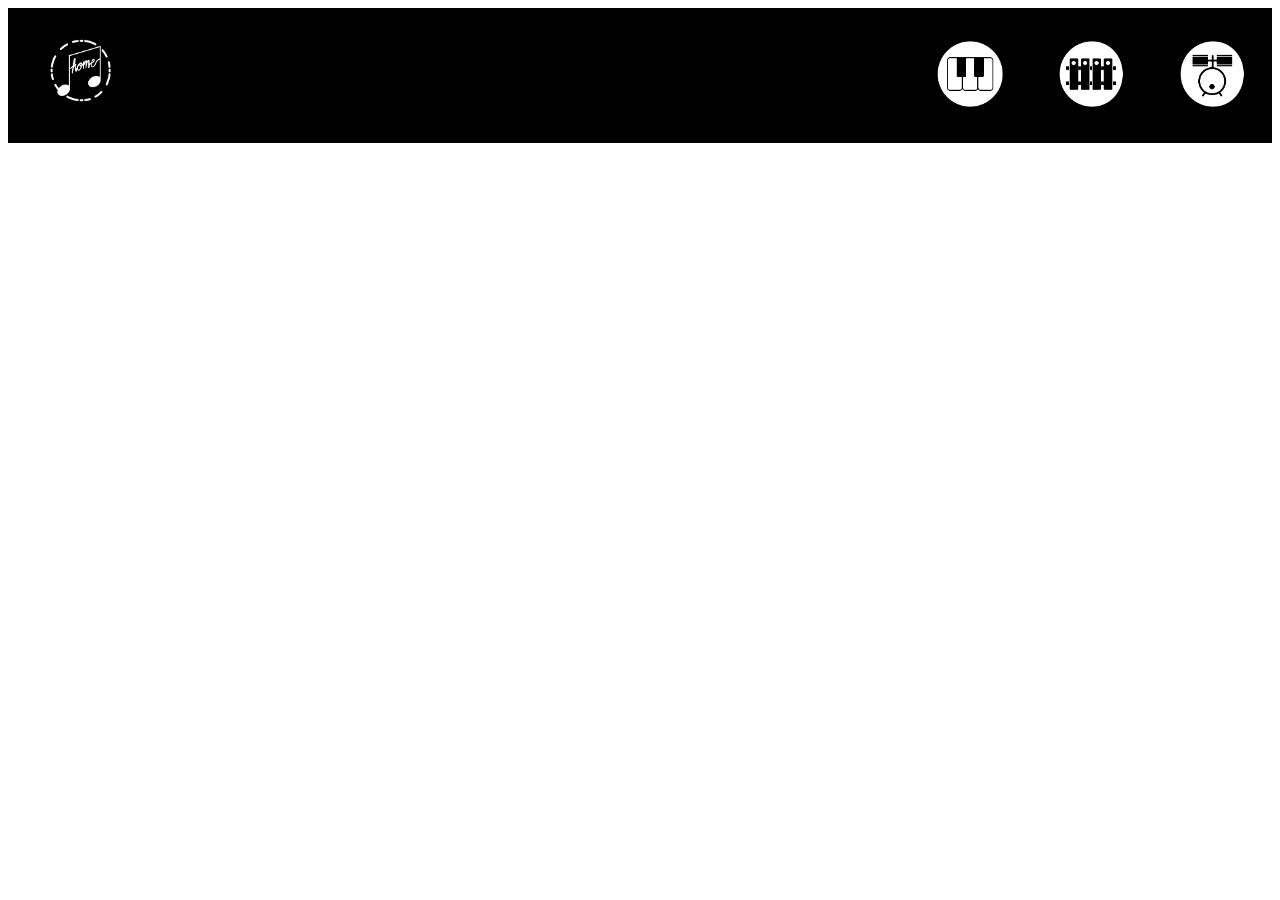
<file: bateria.html>
<!DOCTYPE html>
<html lang="en">
<head>
    <meta charset="UTF-8">
    <meta http-equiv="X-UA-Compatible" content="IE=edge">
    <meta name="viewport" content="width=device-width, initial-scale=1.0">
    <title>Bateria</title>
    <link rel="stylesheet" href="bateria.css">
</head>
<body>
    <header class="navbar">
        <div class="icono-inicio">
            <button class="boton-inicio">
                <img class="img-inicio" src="/Imagenes/logo-Home.png" alt="">
            </button>
        </div>

        <div class="iconos-derecha">
            <button class="boton-piano">
                <img src="/Imagenes/logo-Piano.png" alt="">
            </button>
            <button class="boton-marimba">
                <img src="/Imagenes/logo-Marimba.png" alt="">
            </button>
            <button class="boton-bateria">
                <img src="/Imagenes/logo-Bateria.png" alt="">
            </button>
        </div>
    </header>
</body>
</html>
</file>
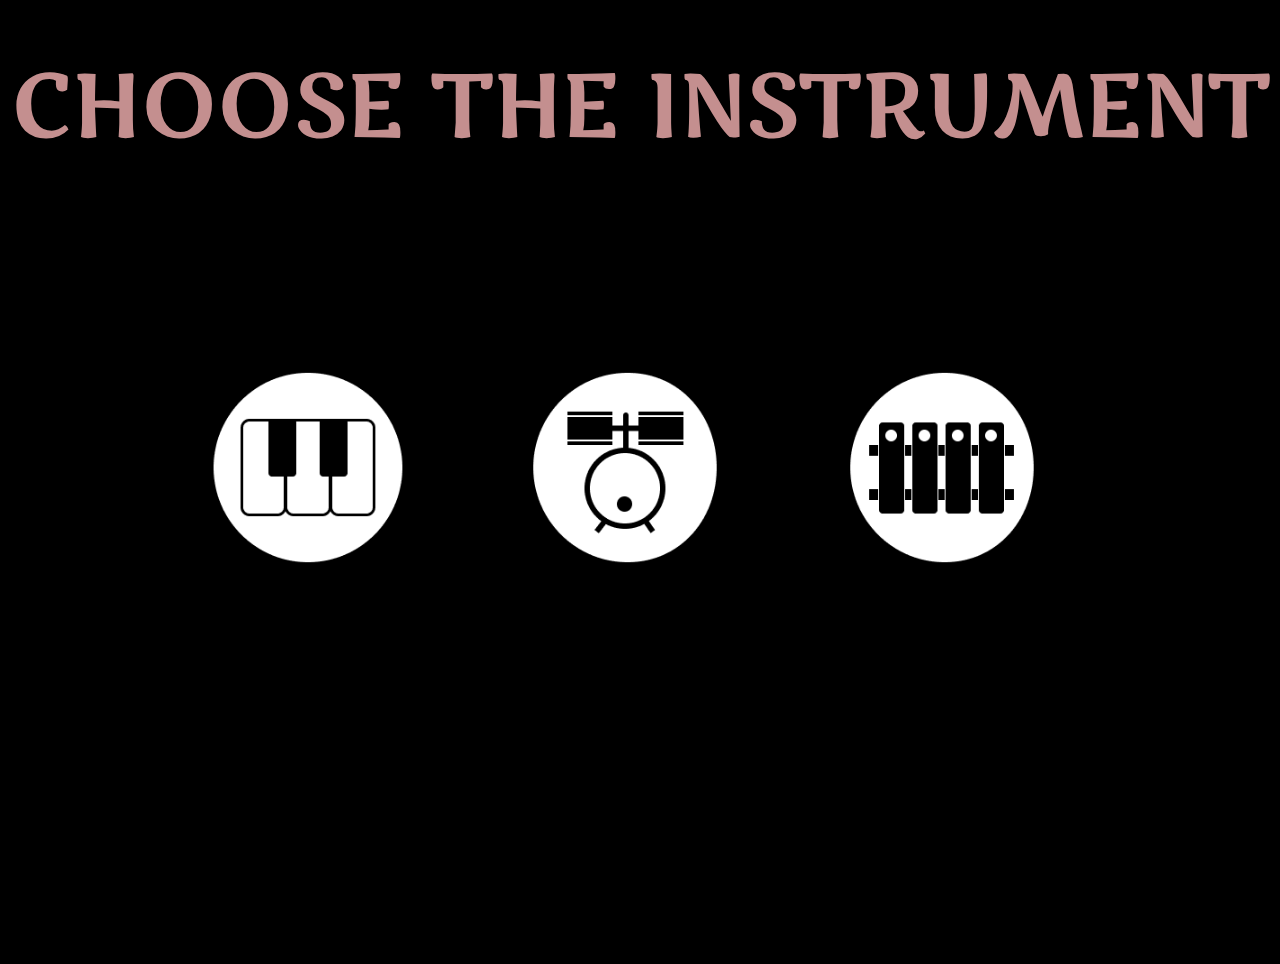
<file: inicio.html>
<!DOCTYPE html>
<html lang="en">

<head>
    <meta charset="UTF-8">
    <meta http-equiv="X-UA-Compatible" content="IE=edge">
    <meta name="viewport" content="width=device-width, initial-scale=1.0">
    <title>Toquen El DOM</title>
    <link rel="stylesheet" href="/inicio.css">
    <link rel="stylesheet" href="/resetcss.css">

</head>

<body>
    <main>
        <div class="div-titulo">
            <h1 class="titulo">
                CHOOSE THE INSTRUMENT
            </h1>
        </div>

        <section class="iconos-instrumentos">
            <div class="iconos-pag-inicio">
                <a href="/n-piano/piano.html">
                    <div class="piano">
                        <img src="/Imagenes/logo-Piano.png" alt="">
                    </div>
                </a>
                <a href="n-bateria/bateria.html">
                    <div class="bateria">
                        <img src="/Imagenes/logo-Bateria.png" alt="">
                    </div>
                </a>

                <a href="marimba/marimba.html">
                    <div class="bateria">
                        <img src="/Imagenes/logo-Marimba.png" alt="">
                    </div>
                </a>
            </div>
        </section>
    </main>
</body>

</html>
</file>
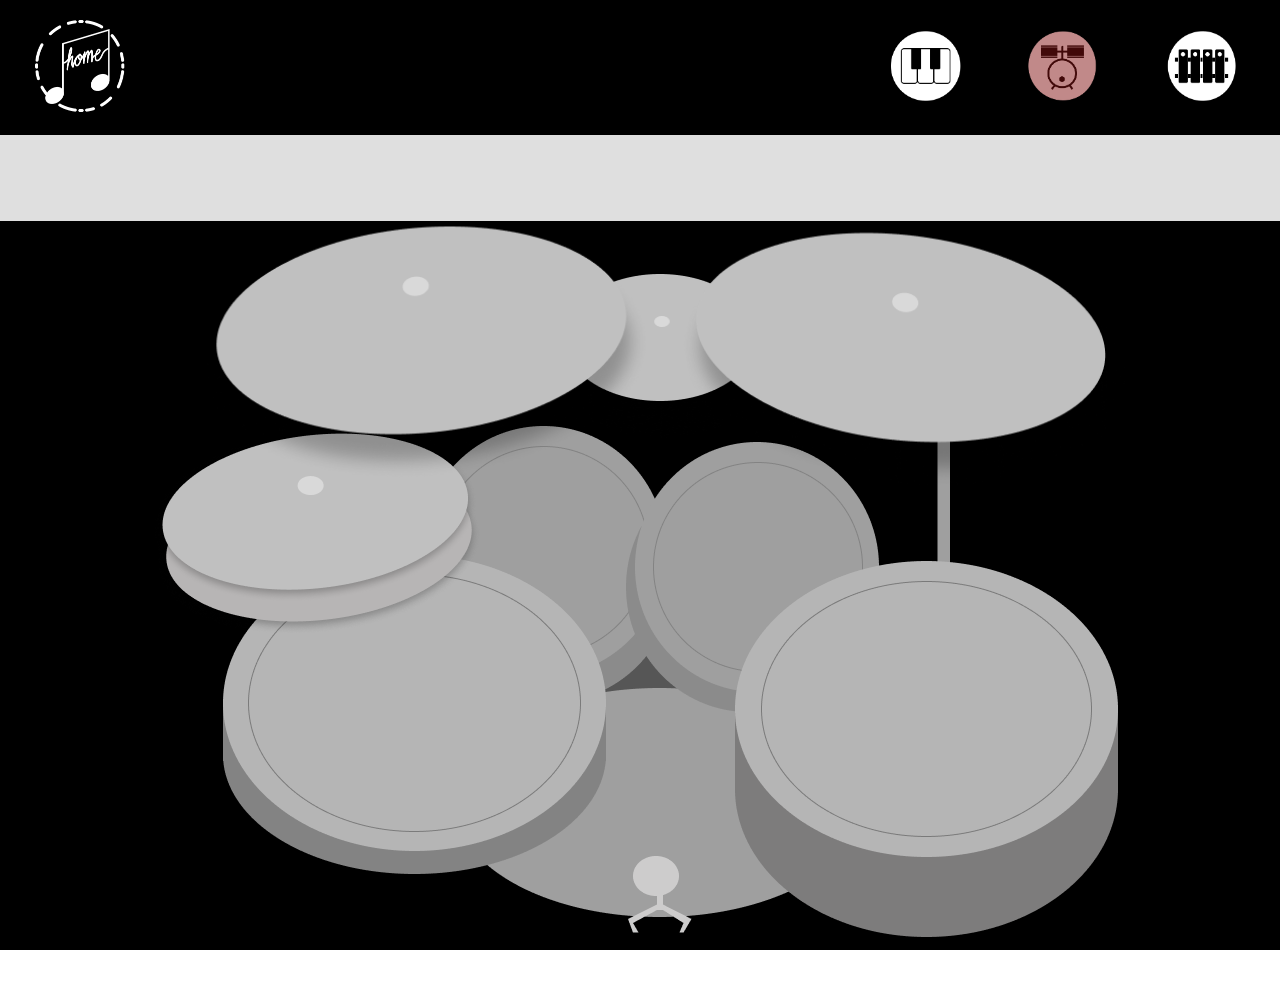
<file: n-bateria/bateria.html>
<!DOCTYPE html>
<html lang="en">

<head>
    <meta charset="UTF-8">
    <meta http-equiv="X-UA-Compatible" content="IE=edge">
    <meta name="viewport" content="width=device-width, initial-scale=1.0">
    <title>Bateria</title>
    <link rel="stylesheet" href="/n-bateria/bateria.css">
    <link rel="stylesheet" href="/resetcss.css">
</head>

<body>
    <header class="navbar">
        <nav class="icono-inicio">
            <a href="/inicio.html"><img class="img-inicio" src="/Imagenes/logo-Home.png" alt=""></a>
        </nav>
        <nav class="iconos-derecha">
            <ul class="listaiconosderecha">
                <li><a href="/n-piano/piano.html"><img src="/Imagenes/logo-Piano.png" alt=""></a>
                </li>
                <li><a href="/n-bateria/bateria.html"><img src="/Imagenes/logo-bateria-PruebaColor-hacerEnCSS.png"
                            alt=""></a></li>
                <li><a href="/marimba/marimba.html"><img src="/Imagenes/logo-Marimba.png" alt=""></a></li>
            </ul>
        </nav>
    </header>

    <main class="cuerpo-pag-bateria">
        <section class="fondo-bateria">
            <div class="bateria">
                <div class="parte1">
                    <button id="crash1" class="botoncrash1">
                        <img id="crash1img" class="imagencrash1" src="bateria-imagenes/CRASH1-BN.png" alt="">
                    </button>
                    <button id="splash" class="botonsplash">
                        <img id="splashimg" class="imagensplash" src="bateria-imagenes/SPLASH-BN.png" alt="">
                    </button>
                    <button id="crash2" class="botoncrash2">
                        <img id="crash2img" class="imagencrash2" src="bateria-imagenes/CRASH2-BN.png" alt="">
                    </button>
                </div>

                <div class="palos">
                    <img class="imagenpalocrash1" src="bateria-imagenes/PALO-CRASH1.png" alt="">
                    <img class="imagenpalosplash" src="bateria-imagenes/PALO-SPLASH.png" alt="">
                    <img class="imagenpalocrash2" src="bateria-imagenes/PALO-CRASH2.png" alt="">
                </div>

                <div class="parte2">
                    <button id="hi-hat" class="botonhihat">
                        <img id="hi-hatimg" class="imagenhihat" src="bateria-imagenes/HI-HAT-BN.png" alt="">
                    </button>
                    <button id="tom1" class="botontom1">
                        <img id="tom1img" class="imagentom1" src="bateria-imagenes/TOM1-BN.png" alt="">
                    </button>
                    <button id="tom2" class="botontom2">
                        <img id="tom2img" class="imagentom2" src="bateria-imagenes/TOM2-BN.png" alt="">
                    </button>
                </div>

                <div class="parte3">
                    <button id="snare" class="botonsnare">
                        <img id="snareimg" class="imagensnare" src="bateria-imagenes/SNARE-BN.png" alt="">
                    </button>
                    <button id="bass" class="botonbass">
                        <img id="bassimg" class="imagenbass" src="bateria-imagenes/BASS-DRUM-BN.png" alt="">
                    </button>
                    <button id="kick" class="botonkick">
                        <img id="kickimg" class="imagenkick" src="bateria-imagenes/KICK-BN.png" alt="">
                    </button>
                </div>

            </div>
        </section>
    </main>













    <script src="/n-bateria/bateria.js"></script>
</body>

</html>

<div class="imagenTAP">
    <img id="crash1-tap" src="bateria-imagenes/CRASH1-TAP.png" alt="">
    <img id="splash-tap" src="bateria-imagenes/SPLASH-TAP.png" alt="">
    <img id="crash2-tap" src="bateria-imagenes/CRASH2-TAP.png" alt="">
    <img id="hi-hat-tap" src="bateria-imagenes/HI-HAT-TAP.png" alt="">
    <img id="tom1-tap" src="bateria-imagenes/TOM1-TAP.png" alt="">
    <img id="tom2-tap" src="bateria-imagenes/TOM2-TAP.png" alt="">
    <img id="snare-tap" src="bateria-imagenes/SNARE-TAP.png" alt="">
    <img id="bass-tap" src="bateria-imagenes/BASS-DRUM-TAP.png" alt="">
    <img id="kick-tap" src="bateria-imagenes/KICK-TAP.png" alt="">
</div>
</file>
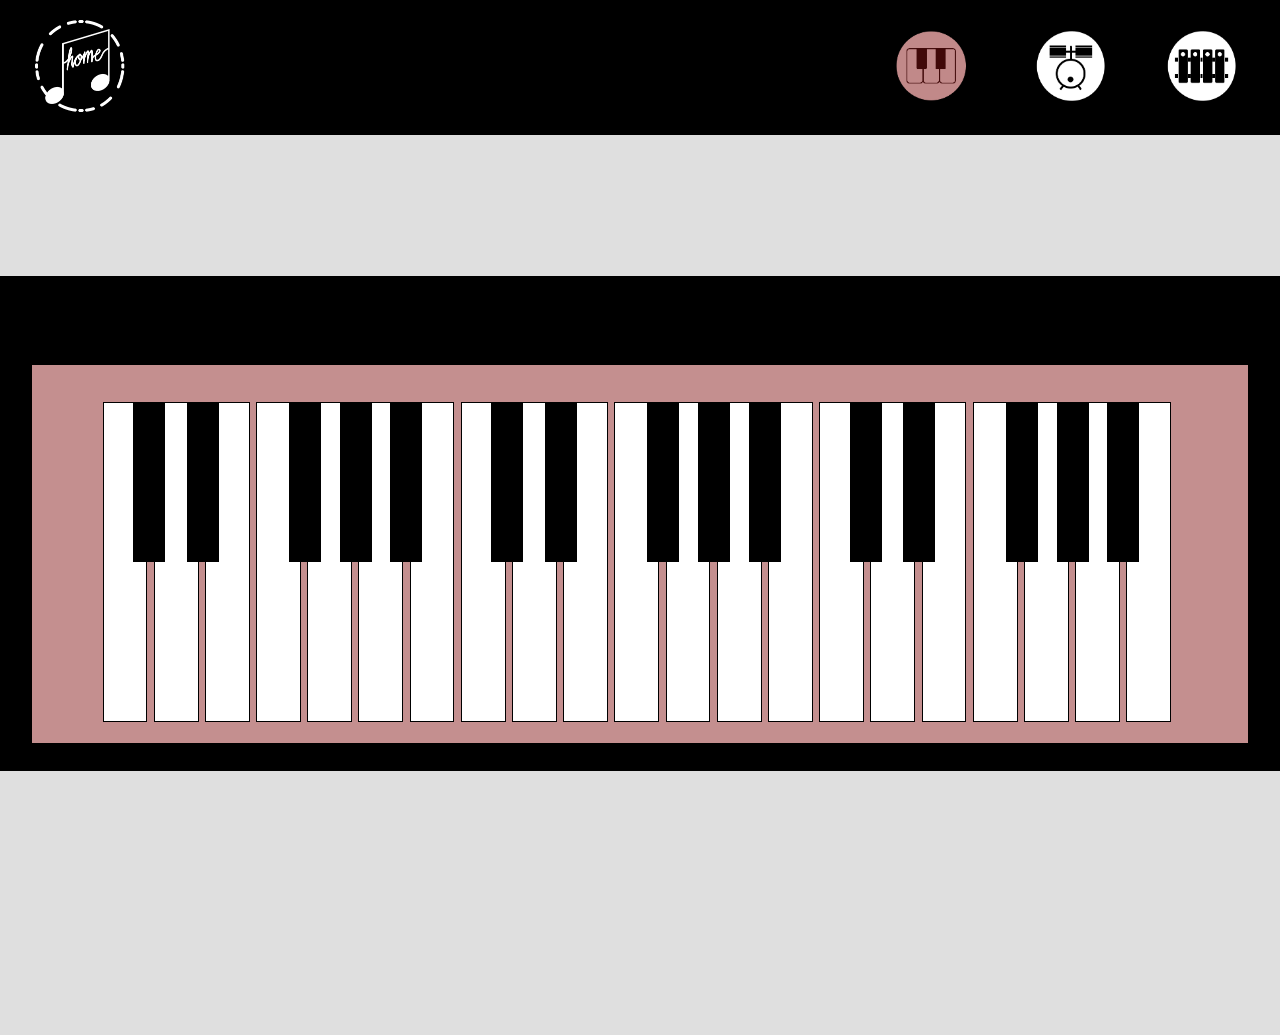
<file: n-piano/piano.html>
<!DOCTYPE html>
<html lang="en">

<head>
    <meta charset="UTF-8">
    <meta http-equiv="X-UA-Compatible" content="IE=edge">
    <meta name="viewport" content="width=device-width, initial-scale=1.0">
    <title>Piano</title>
    <link rel="stylesheet" href="/n-piano/stylepiano.css">
    <link rel="stylesheet" href="/resetcss.css">
</head>

<body>
    <header class="navbar">
        <nav class="icono-inicio">
            <a href="/inicio.html"><img class="img-inicio" src="/Imagenes/logo-Home.png" alt=""></a>
        </nav>
        <nav class="iconos-derecha">
            <ul class="listaiconosderecha">
                <li><a href="/n-piano/piano.html"><img src="/Imagenes/logo-piano-PruebaColor-hacerEnCSS.png" alt=""></a>
                </li>
                <li><a href="/n-bateria/bateria.html"><img src="/Imagenes/logo-Bateria.png" alt=""></a></li>
                <li><a href="/marimba/marimba.html"><img src="/Imagenes/logo-Marimba.png" alt=""></a></li>
            </ul>
        </nav>
    </header>
    <main class="contenedorpadre">
        <section class="contenedorhijomain">
            <div class="contenedorpiano">
                <div class="piano">
                    <div class="modulo">
                        <button id="teclado1" class="tecla-b"></button>
                        <button id="teclado#1" class="tecla-n1 tecla-n"></button>
                        <button id="teclare1" class="tecla-b"></button>
                        <button id="teclare#1" class="tecla-n2 tecla-n"></button>
                        <button id="teclami1" class="tecla-b"></button>
                    </div>
                    <div class="modulo">
                        <button id="teclafa1" class="tecla-b"></button>
                        <button id="teclafa#1" class="tecla-n3 tecla-n"></button>
                        <button id="teclasol1" class="tecla-b"></button>
                        <button id="teclasol#1" class="tecla-n4 tecla-n"></button>
                        <button id="teclala1" class="tecla-b"></button>
                        <button id="teclala#1" class="tecla-n5 tecla-n"></button>
                        <button id="teclasi1" class="tecla-b"></button>
                    </div>
                    <div class="modulo">
                        <button id="teclado2" class="tecla-b"></button>
                        <button id="teclado#2" class="tecla-n1 tecla-n"></button>
                        <button id="teclare2" class="tecla-b"></button>
                        <button id="teclare#2" class="tecla-n2 tecla-n"></button>
                        <button id="teclami2" class="tecla-b"></button>
                    </div>
                    <div class="modulo">
                        <button id="teclafa2" class="tecla-b"></button>
                        <button id="teclafa#2" class="tecla-n3 tecla-n"></button>
                        <button id="teclasol2" class="tecla-b"></button>
                        <button id="teclasol#2" class="tecla-n4 tecla-n"></button>
                        <button id="teclala2" class="tecla-b"></button>
                        <button id="teclala#2" class="tecla-n5 tecla-n"></button>
                        <button id="teclasi2" class="tecla-b"></button>
                    </div>
                    <div class="modulo">
                        <button id="teclado3" class="tecla-b"></button>
                        <button id="teclado#3" class="tecla-n1 tecla-n"></button>
                        <button id="teclare3" class="tecla-b"></button>
                        <button id="teclare#3" class="tecla-n2 tecla-n"></button>
                        <button id="teclami3" class="tecla-b"></button>
                    </div>
                    <div class="modulo">
                        <button id="teclafa3" class="tecla-b"></button>
                        <button id="teclafa#3" class="tecla-n3 tecla-n"></button>
                        <button id="teclasol3" class="tecla-b"></button>
                        <button id="teclasol#3" class="tecla-n4 tecla-n"></button>
                        <button id="teclala3" class="tecla-b"></button>
                        <button id="teclala#3" class="tecla-n5 tecla-n"></button>
                        <button id="teclasi3" class="tecla-b"></button>
                    </div>
                    <!-- <div class="teclasnegras">
                        <button id="teclado#1" class="tecla-negra"></button>
                        <button id="teclare#1" class="tecla-negra2"></button>
                        <button id="teclafa#1" class="tecla-negra3"></button>
                        <button id="teclasol#1" class="tecla-negra4"></button>
                        <button id="teclala#1" class="tecla-negra5"></button>
                        <button id="teclado#2" class="tecla-negra6"></button>
                        <button id="teclare#2" class="tecla-negra7"></button>
                        <button id="teclafa#2" class="tecla-negra8"></button>
                        <button id="teclasol#2" class="tecla-negra9"></button>
                        <button id="teclala#2" class="tecla-negra10"></button>
                        <button id="teclado#3" class="tecla-negra11"></button>
                        <button id="teclare#3" class="tecla-negra12"></button>
                        <button id="teclafa#3" class="tecla-negra13"></button>
                        <button id="teclasol#3" class="tecla-negra14"></button>
                        <button id="teclala#3" class="tecla-negra15"></button>
                    </div>
                    <div class="teclasblancas">
                        <button id="teclado1" class="tecla-blanca"></button>
                        <button id="teclare1" class="tecla-blanca"></button>
                        <button id="teclami1" class="tecla-blanca"></button>
                        <button id="teclafa1" class="tecla-blanca"></button>
                        <button id="teclasol1" class="tecla-blanca"></button>
                        <button id="teclala1" class="tecla-blanca"></button>
                        <button id="teclasi1" class="tecla-blanca"></button>
                        <button id="teclado2" class="tecla-blanca">
                            <img class="img-circulo" src="/Imagenes/Circulo-C48F8F.png" alt="">
                        </button>
                        <button id="teclare2" class="tecla-blanca"></button>
                        <button id="teclami2" class="tecla-blanca"></button>
                        <button id="teclafa2" class="tecla-blanca"></button>
                        <button id="teclasol2" class="tecla-blanca"></button>
                        <button id="teclala2" class="tecla-blanca"></button>
                        <button id="teclasi2" class="tecla-blanca"></button>
                        <button id="teclado3" class="tecla-blanca"></button>
                        <button id="teclare3" class="tecla-blanca"></button>
                        <button id="teclami3" class="tecla-blanca"></button>
                        <button id="teclafa3" class="tecla-blanca"></button>
                        <button id="teclasol3" class="tecla-blanca"></button>
                        <button id="teclala3" class="tecla-blanca"></button>
                        <button id="teclasi3" class="tecla-blanca"></button>
                    </div> -->
                </div>
            </div>
        </section>
    </main>
    <script src="/n-piano/piano.js"></script>
</body>

</html>
</file>
<file: bateria.css>
.navbar {
    background-color: black;
    width: 100%;
    height: 15vh;
    display: flex;
}


.icono-inicio {
    background-color: rgb(0, 0, 0);
    width: 60%;
    height: 100%;
    display: flex;
    
}


.iconos-derecha {
    background-color: rgb(0, 0, 0);
    width: 50%;
    height: 100%;
    display: flex;
    justify-content: end;
    margin-left: 30%;
}

img {
    width: 90%;
}


.img-inicio {
    width: 80%;
    margin-top: -5%;
}

button {
    width: 30%;
    background-color: black;
    border: none;
}


button:active {
    background-color: #C48F8F;
}
</file>
<file: inicio.css>
@import url('https://fonts.googleapis.com/css2?family=Delicious+Handrawn&family=Marko+One&display=swap');


body {
    background-color: black;
    
}


.navbar {
    background-color: black;
    width: 100%;
    height: 15vh;
    display: flex;
    box-shadow: 0px 7px 30px 5px #C48F8F;
}


.icono-inicio {
    background-color: rgb(0, 0, 0);
    width: 60%;
    height: 100%;
    display: flex;
    
}


.iconos-derecha {
    background-color: rgb(0, 0, 0);
    width: 50%;
    height: 100%;
    display: flex;
    justify-content: end;
    margin-left: 30%;
}

img {
    width: 90%;
}


.img-inicio {
    width: 80%;
    margin-top: -5%;
}

button {
    width: 30%;
    background-color: black;
    border: none;
    border-radius: 100%;
}


button:active {
    background-color: #C48F8F;
}


main {
    background-color: black;
    width: 100%;
    height: 100vh;
}


.div-titulo {
    background-color: rgb(0, 0, 0);
    width: 100%;
    height: 20%;
}

.titulo {
    font-size: 10vh;
    text-align: center;
    margin-top: 5%;
    color: #C48F8F;
    font-family: 'Marko One', serif;
}


.iconos-instrumentos {
    background-color: rgb(0, 0, 0);
    width: 100%;
    height: 50%;
    display: flex;
    justify-content: center;
    align-items: center;
}


.iconos-pag-inicio {
    width: 100%;
    display: flex;
    justify-content: center;
    align-items: center;
}
</file>
<file: n-bateria/bateria.css>
.navbar {
    background-color: black;
    width: 100%;
    height: 15vh;
    display: flex;
}


.icono-inicio {
    background-color: rgb(0, 0, 0);
    width: 60%;
    height: 100%;
    display: flex;
    align-items: center;
}


.iconos-derecha {
    background-color: rgb(0, 0, 0);
    width: 50%;
    height: 100%;
    display: flex;
    justify-content: end;
    margin-left: 30%;
}

.listaiconosderecha {
    display: flex;
    align-items: center;
}

img {
    width: 80%;
}


.img-inicio {
    width: 50%;
}

/* //----------------------------------------------------- */

.cuerpo-pag-bateria {
    background-color: #DFDFDF;
    width: 100%;
    height: 90vh;
    display: flex;
    justify-content: center;
    align-items: center;
}

.fondo-bateria {
    background-color: rgb(0, 0, 0);
    width: 100%;
    height: 90%;
    margin-top: 90px;

}

.bateria {
    width: 80%;
    height: 90%;
    margin: auto;
}

.parte1 {
    display: flex;
    height: 20%;
}

.botoncrash1 {
    background-color: transparent;
    background-size: cover;
    border: none;
    border-radius: 50%;
    display: flex;
    align-items: center;
    justify-content: center;
    cursor: pointer;
    width: 20%;
    height: 14%;
    margin-top: 4%;
    margin-left: 12%;
    position: absolute;
    z-index: 5;
}

.imagencrash1 {
    margin-top: -4%;
    margin-left: -18%;
    width: 630px;
    height: 500px;
}

.botonsplash {
    background-color: transparent;
    background-size: cover;
    display: flex;
    align-items: center;
    justify-content: center;
    border-radius: 60%;
    border: none;
    cursor: pointer;
    width: 10%;
    height: 50%;
    margin-top: 6%;
    margin-left: 47%;
    z-index: 1;
}

.imagensplash {
    margin-top: -150%;
    width: 590px;
    height: 495px;
}

.botoncrash2 {
    background-color: transparent;
    border-radius: 50%;
    background-size: cover;
    display: flex;
    align-items: center;
    justify-content: center;
    border: none;
    cursor: pointer;
    width: 25%;
    height: 100%;
    margin-top: 5%;
    margin-left: 6%;
    z-index: 5;
}

.imagencrash2 {
    width: 630px;
    height: 500px;
        
}

.palos {
    display: flex;
    height: 20%;
}

.imagenpalocrash1 {
    width: 612px;
    height: 495px;
    margin-left: 7.5%;
}

.imagenpalosplash {
    width: 512px;
    height: 495px;
    margin-top: -10%; 
    margin-left: -12%;
    z-index: 0;
}

.imagenpalocrash2 {
    width: 612px;
    height: 495px;
    margin-left: -14%;
    z-index: 0;
}

.parte2 {
    display: flex;
    height: 20%;
}

.botonhihat {
    background-color: transparent;
    background-size: cover;
    border: none;
    border-radius: 60%;
    cursor: pointer;
    display: flex;
    align-items: center;
    justify-content: center;
    width: 15%;
    height: 60%;
    margin-top: 0.5%;
    margin-left: 11%;
    z-index: 4;
}

.imagenhihat {
    width: 612px;
    height: 495px;
    z-index: 4;
}

.botontom1 {
    background-color: transparent;
    border-radius: 50%;
    display: flex;
    align-items: center;
    justify-content: center;
    width: 10%;
    height: 130%;
    border: none;
    cursor: pointer;
    margin-top: -0.5%;
    margin-left: 10%;
    z-index: 2;
}

.imagentom1 {
    width: 612px;
    height: 495px;
    z-index: 2;
}

.botontom2 {
    background-color: transparent;
    background-size: cover;
    border-radius: 50%;
    display: flex;
    align-items: center;
    justify-content: center;
    width: 10%;
    height: 110%;
    border: none;
    cursor: pointer;
    margin-top: -3%;
    margin-left: 10%;
    z-index: 2;
}

.imagentom2 {
    width: 612px;
    height: 495px;
    z-index: 2;
}

.parte3 {
    display: flex;
    height: 20%;
}

.botonsnare {
    background-color: transparent;
    border-radius: 50%;
    display: flex;
    align-items: center;
    justify-content: center;
    width: 10%;
    height: 130%;
    background-size: cover;
    border: none;
    cursor: pointer;
    margin-top: 1.5%;
    margin-left: 20%;
    z-index: 3;
}

.imagensnare {
    width: 612px;
    height: 495px;
    z-index: 3;
}

.botonbass {
    background-color: transparent;
    background-size: cover;
    border: none;
    cursor: pointer;
    border-radius: 50%;
    display: flex;
    align-items: center;
    justify-content: center;
    width: 10%;
    height: 130%;
    margin-top: 2%;
    margin-left: 17%;
    z-index: 1;
}

.imagenbass {
    width: 612px;
    height: 495px;
    z-index: 1;
}

.botonkick {
    background-color: transparent;
    background-size: cover;
    border: none;
    cursor: pointer;
    border-radius: 50%;
    display: flex;
    align-items: center;
    justify-content: center;
    width: 10%;
    height: 130%;
    margin-top: 4.75%;
    margin-left: 16%;
    z-index: 3;
}

.imagenkick {
    width: 612px;
    height: 495px;
    z-index: 3;
}

.imagenTAP{
    display: none;
}
</file>
<file: n-piano/stylepiano.css>
.navbar {
    background-color: black;
    width: 100%;
    height: 15vh;
    display: flex;
}


.icono-inicio {
    background-color: rgb(0, 0, 0);
    width: 60%;
    height: 100%;
    display: flex;
    align-items: center;
}


.iconos-derecha {
    background-color: rgb(0, 0, 0);
    width: 50%;
    height: 100%;
    display: flex;
    justify-content: end;
    margin-left: 30%;
}

.listaiconosderecha{
    display: flex;
    align-items: center;
}

img {
    width: 80%;
}


.img-inicio {
    width: 50%;
}

.contenedorpadre {
    background-color: #DFDFDF;
    width: 100%;
    height: 100vh;
    display: flex;
}

.contenedorhijomain {
    background-color: #000000;
    width: 100%;
    height: 58vh;
    display: flex;
    justify-content: center;
    margin-top: 11%;
}

.contenedorpiano {
    background-color: #C48F8F;
    width: 95%;
    height: 43vh;
    margin-top: 7%;

}

/* .piano{
    width: 90%;
    height: 80%;
    text-align: center;
    margin-top: 3%;
    display: flex;
    justify-content: center;
    margin-left: 5%;
}
 */
.teclasnegras{
    display: flex;
    width: 90%;
    height: 100%;
    justify-content: flex-start;
    margin: 5px;
    position: absolute;
}

.tecla-negra {
    background-color: #000000;
    position: absolute;
    margin-left: 10.5%;
    width: 1.8rem;
    height: 10rem;
    z-index:2;
    border: 1px solid black;
    cursor: pointer;
}

.tecla-negra2 { 
    background-color: #000000;
    margin-left: 14.6%;
    width: 1.8rem;
    height: 10rem;
    z-index:2;
    border: 1px solid black;
    cursor: pointer;
}

.tecla-negra3 { 
    background-color: #000000;
    margin-left: 6.4%;
    width: 1.8rem;
    height: 10rem;
    z-index:2;
    border: 1px solid black;
    cursor: pointer;
}

.tecla-negra4 { 
    background-color: #000000;
    margin-left: 2.4%;
    width: 1.8rem;
    height: 10rem;
    z-index:2;
    border: 1px solid black;
    cursor: pointer;
}

.tecla-negra5 { 
    background-color: #000000;
    margin-left: 2.4%;
    width: 1.8rem;
    height: 10rem;
    z-index:2;
    border: 1px solid black;
    cursor: pointer;
}

.tecla-negra6 { 
    background-color: #000000;
    margin-left: 6.4%;
    width: 1.8rem;
    height: 10rem;
    z-index:2;
    border: 1px solid black;
    cursor: pointer;
}

.tecla-negra7 { 
    background-color: #000000;
    margin-left: 2.4%;
    width: 1.8rem;
    height: 10rem;
    z-index:2;
    border: 1px solid black;
    cursor: pointer;
}

.tecla-negra8 { 
    background-color: #000000;
    margin-left: 6.5%;
    width: 1.8rem;
    height: 10rem;
    z-index:2;
    border: 1px solid black;
    cursor: pointer;
}

.tecla-negra9 { 
    background-color: #000000;
    margin-left: 2.4%;
    width: 1.8rem;
    height: 10rem;
    z-index:2;
    border: 1px solid black;
    cursor: pointer;
}

.tecla-negra10 { 
    background-color: #000000;
    margin-left: 2.4%;
    width: 1.8rem;
    height: 10rem;
    z-index:2;
    border: 1px solid black;
    cursor: pointer;
}

.tecla-negra11 { 
    background-color: #000000;
    margin-left: 6.4%;
    width: 1.8rem;
    height: 10rem;
    z-index:2;
    border: 1px solid black;
    cursor: pointer;
}

.tecla-negra12 { 
    background-color: #000000;
    margin-left: 2.5%;
    width: 1.8rem;
    height: 10rem;
    z-index:2;
    border: 1px solid black;
    cursor: pointer;
}

.tecla-negra13 { 
    background-color: #000000;
    margin-left: 6.5%;
    width: 1.8rem;
    height: 10rem;
    z-index:2;
    border: 1px solid black;
    cursor: pointer;
}

.tecla-negra14 { 
    background-color: #000000;
    margin-left: 2.3%;
    width: 1.8rem;
    height: 10rem;
    z-index:2;
    border: 1px solid black;
    cursor: pointer;
}

.tecla-negra15 { 
    background-color: #000000;
    margin-left: 2.4%;
    width: 1.8rem;
    height: 10rem;
    z-index:2;
    border: 1px solid black;
    cursor: pointer;
}

.teclasblancas{
    width: 90%;
    height: 100%;
    display: flex;
    justify-content: center;
}

.tecla-blanca{
    width: 5%;
    height: 100%;
    background-color: #FFFFFF;
    border: 1px solid black;
    cursor: pointer;
    margin: 5px;
}

button:active{
    background-color: #C48F8F;
}

.img-circulo{
    width: 28%;
    margin-top: 570%;
}

.modulo{
    display: flex;
    justify-content: center;
}

.piano{
    width: 100%;
    height: 80%;
    text-align: center;
    margin-top: 3%;
    display: flex;
    justify-content: center;
    /* flex-wrap: wrap; */
}


.tecla-b{
    width: 2.8rem;
    height: 20rem;
    background-color: #FFFFFF;
    border: 1px solid black;
    cursor: pointer;
    margin-right: 0.4rem;
    margin-bottom: 10px;
}

.tecla-n{
    background-color: #000000;
    position: absolute;
    margin-left: 10.5%;
    width: 2rem;
    height: 10rem;
    z-index:2;
    border: 1px solid black;
    cursor: pointer;
}

.tecla-n1{
    margin-left: -3.8rem;
}

.tecla-n2{
    margin-left: 2.9rem;
}

.tecla-n3{
    margin-left: -6.7rem;
}

.tecla-n4{
    margin-left: -0.3rem;
}

.tecla-n5{
    margin-left: 6rem;
}

/* @media only screen and (max-width:1132px) {
    .contenedorpiano{
        height: 80vh;
    }
    .contenedorhijomain{
        height: 82vh;
    }
}

@media only screen and (max-width:592px) {
    .contenedorpiano{
        height: 130vh;
    }
    .contenedorhijomain{
        height: 140vh;
    }
} */

@media all and (min-width: 1131px) and (max-width:1920px) {
    .contenedorpiano{
        height: 42vh;
    }
    .contenedorhijomain{
        height: 55vh;
    }
}

@media all and (min-width: 1024px) and (max-width:1131px) {
    .piano{
        flex-wrap: wrap;
    }
    .contenedorpiano{
        height: 70vh;
    }
    .contenedorhijomain{
        height: 80vh;
    }
}

@media all and (min-width: 592px) and (max-width:1024px) {
    .piano{
        flex-wrap: wrap;
    }
    .contenedorpiano{
        height: 65vh;
    }
    .contenedorhijomain{
        height: 75vh;
    }
}

@media all and (min-width: 480px) and (max-width:592px) {
    .piano{
        flex-wrap: wrap;
    }
    .contenedorpiano{
        height: 95vh;
    }
    .contenedorhijomain{
        height: 105vh;
    }
}
</file>
<file: resetcss.css>
/* http://meyerweb.com/eric/tools/css/reset/ 
   v2.0 | 20110126
   License: none (public domain)
*/

html,
body,
div,
span,
applet,
object,
iframe,
h1,
h2,
h3,
h4,
h5,
h6,
p,
blockquote,
pre,
a,
abbr,
acronym,
address,
big,
cite,
code,
del,
dfn,
em,
img,
ins,
kbd,
q,
s,
samp,
small,
strike,
strong,
sub,
sup,
tt,
var,
b,
u,
i,
center,
dl,
dt,
dd,
ol,
ul,
li,
fieldset,
form,
label,
legend,
table,
caption,
tbody,
tfoot,
thead,
tr,
th,
td,
article,
aside,
canvas,
details,
embed,
figure,
figcaption,
footer,
header,
hgroup,
menu,
nav,
output,
ruby,
section,
summary,
time,
mark,
audio,
video {
    margin: 0;
    padding: 0;
    border: 0;
    font-size: 100%;
    font: inherit;
    vertical-align: baseline;
}

/* HTML5 display-role reset for older browsers */
article,
aside,
details,
figcaption,
figure,
footer,
header,
hgroup,
menu,
nav,
section {
    display: block;
}

body {
    line-height: 1;
}

ol,
ul {
    list-style: none;
}

blockquote,
q {
    quotes: none;
}

blockquote:before,
blockquote:after,
q:before,
q:after {
    content: '';
    content: none;
}

table {
    border-collapse: collapse;
    border-spacing: 0;
}
</file>
